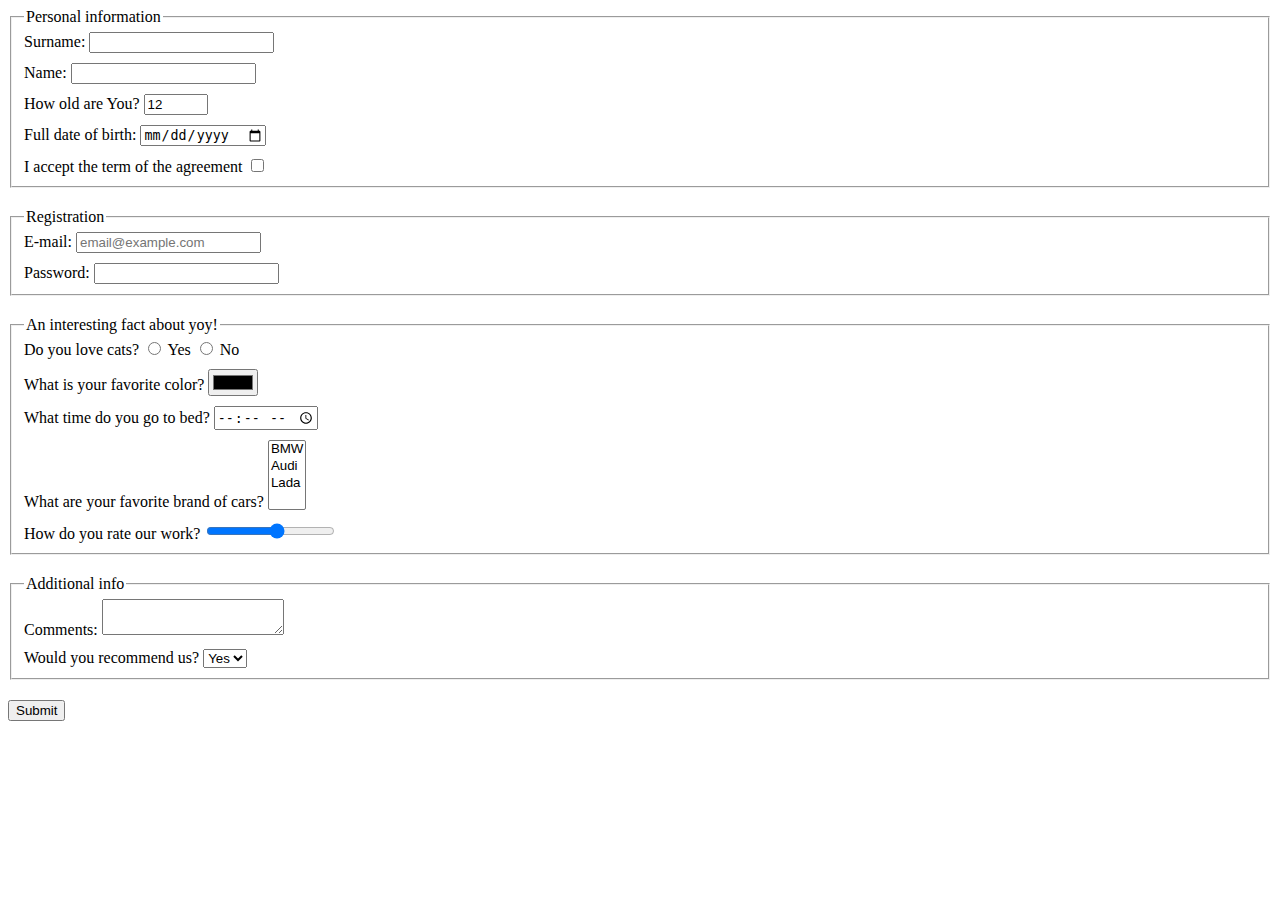
<file: index.html>
<!doctype html><html lang="en"><head><meta charset="UTF-8"><meta name="viewport" content="width=device-width, user-scalable=no, initial-scale=1.0, maximum-scale=1.0, minimum-scale=1.0"><meta http-equiv="X-UA-Compatible" content="ie=edge"><title>HTML Form</title><link rel="stylesheet" href="style.2f27d3ff.css"></head><body> <script type="text/javascript" src="main.e97352c4.js"></script> <div class="html-form"> <form action="https://mate-academy-form-lesson.herokuapp.com/create-application" method="post"> <fieldset class="fieldset"> <legend>Personal information</legend> <label class="formElement"> Surname: <input type="text" name="surname" autocomplete="off" required> </label> <label class="formElement"> Name: <input type="text" name="name" autocomplete="off" required> </label> <label class="formElement"> How old are You? <input type="number" name="age" min="1" max="100" value="12" required> </label> <label class="formElement"> Full date of birth: <input type="date" name="date" required> </label> <label class="formElement"> I accept the term of the agreement <input type="checkbox" name="check" required> </label> </fieldset> <fieldset class="fieldset"> <legend>Registration</legend> <label class="formElement"> E-mail: <input type="email" name="email" placeholder="email@example.com" required> </label> <label class="formElement"> Password: <input type="password" name="pass" minlength="5" maxlength="15" required> </label> </fieldset> <fieldset class="fieldset"> <legend>An interesting fact about yoy!</legend> <label class="formElement"> Do you love cats? <label> <input type="radio" name="cats" value="y" required> Yes </label> <label> <input type="radio" name="cats" value="n" required> No </label> </label> <label class="formElement"> What is your favorite color? <input type="color" name="color" required> </label> <label class="formElement"> What time do you go to bed? <input type="time" name="time" required> </label> <label class="formElement"> What are your favorite brand of cars? <select name="cars" multiple> <option value="bmw">BMW</option> <option value="audi">Audi</option> <option value="lada">Lada</option> </select> </label>  <label class="formElement"> How do you rate our work? <input type="range" name="rate" min="1" max="10" required> </label> </fieldset> <fieldset class="fieldset"> <legend>Additional info</legend> <label class="formElement"> Comments: <textarea name="coments">
            </textarea> </label> <label class="formElement"> Would you recommend us? <select name="recommend"> <option value="yes">Yes</option> <option value="no">No</option> </select> </label> </fieldset> <button type="submit">Submit</button> </form> </div> </body></html>
</file>
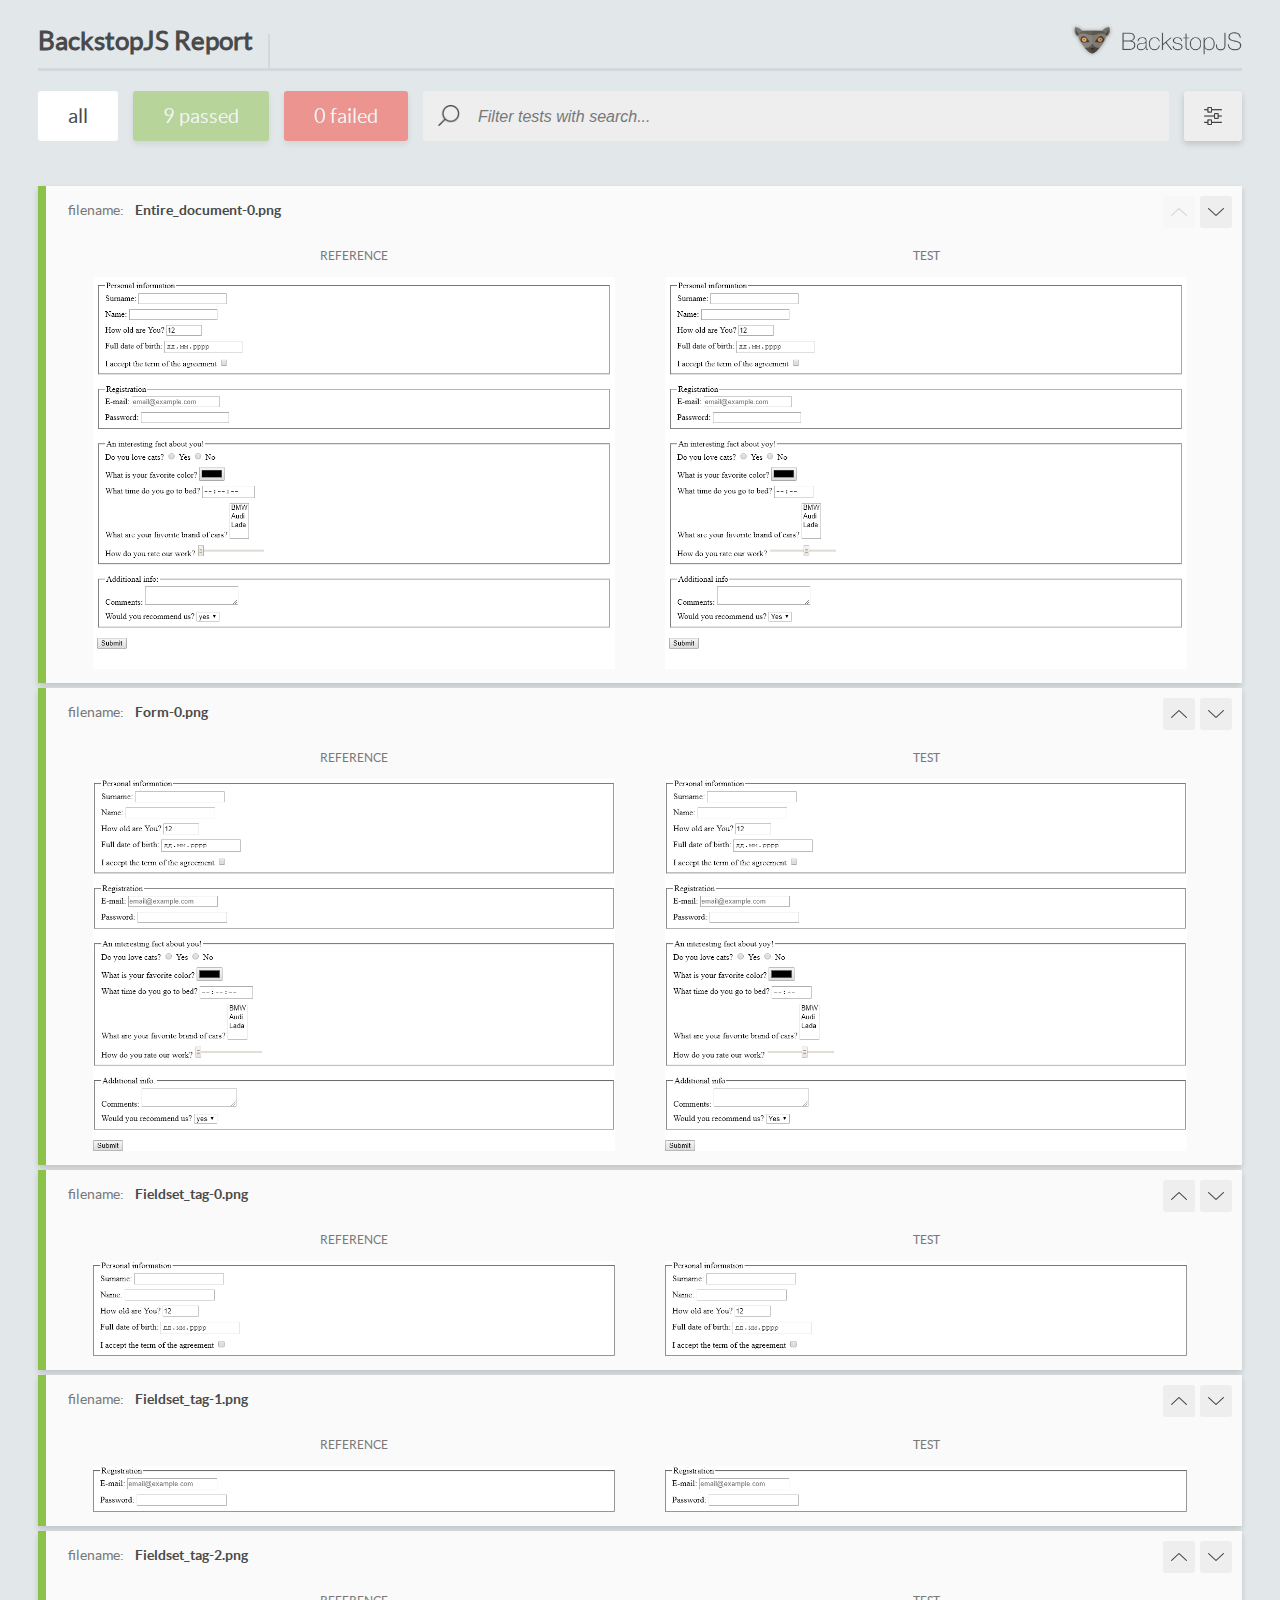
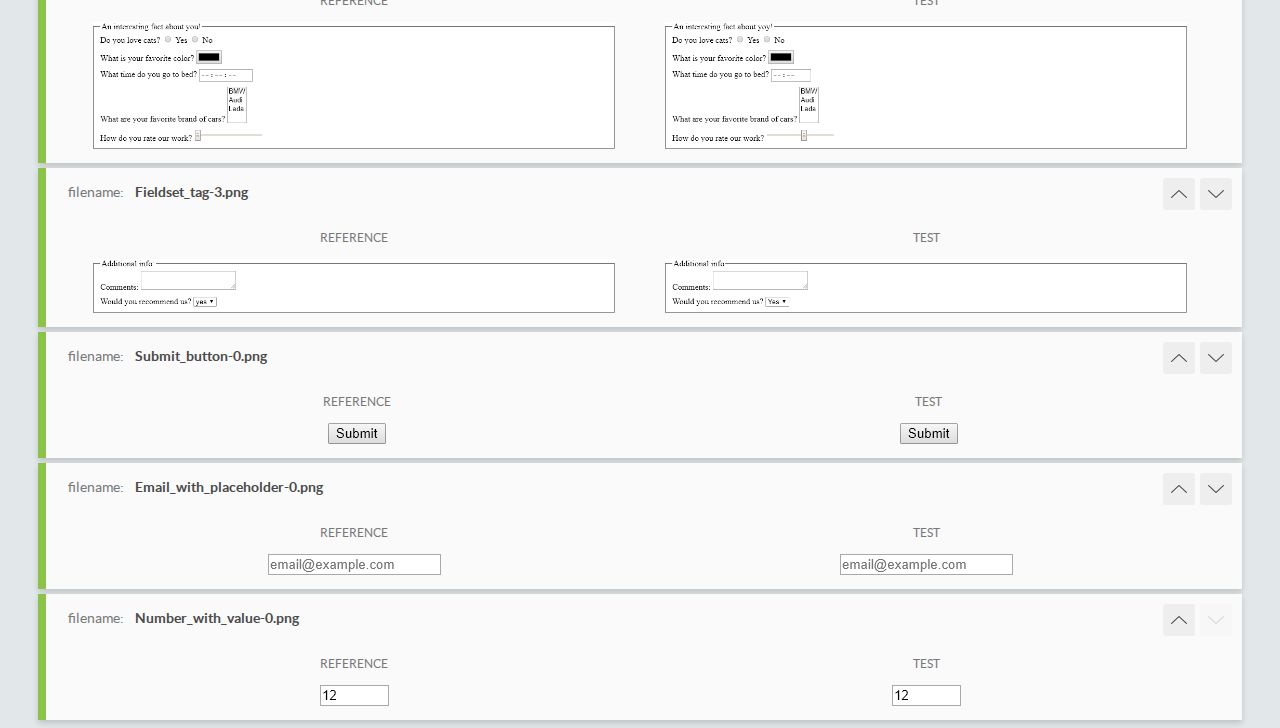
<file: report/html_report/index.html>
<!DOCTYPE html>
<html>
  <head>
    <meta charset="utf-8">
    <title>BackstopJS Report</title>

    <style>
      @font-face {
          font-family: 'latoregular';
          src: url('./assets/fonts/lato-regular-webfont.woff2') format('woff2'),
              url('./assets/fonts/lato-regular-webfont.woff') format('woff');
          font-weight: 400;
          font-style: normal;
      }
      @font-face {
          font-family: 'latobold';
          src: url('./assets/fonts/lato-bold-webfont.woff2') format('woff2'),
              url('./assets/fonts/lato-bold-webfont.woff') format('woff');
          font-weight: 700;
          font-style: normal;
      }

      .ReactModal__Body--open {
          overflow: hidden;
      }
      .ReactModal__Body--open .header {
        display: none;
      }

    </style>
  </head>
  <body style="background-color: #E2E7EA">
    <div id="root">

    </div>
    <script type="text/javascript">
      function report (report) { // eslint-disable-line no-unused-vars
        window.tests = report;
      }
    </script>
    <script type="text/javascript" src="config.js"></script>
    <script type="text/javascript" src="index_bundle.js"></script>
  </body>
</html>
</file>
<file: style.2f27d3ff.css>
.fieldset{margin-bottom:20px}.formElement:not(:last-child){display:block;margin:0 0 10px}
/*# sourceMappingURL=style.2f27d3ff.css.map */
</file>
